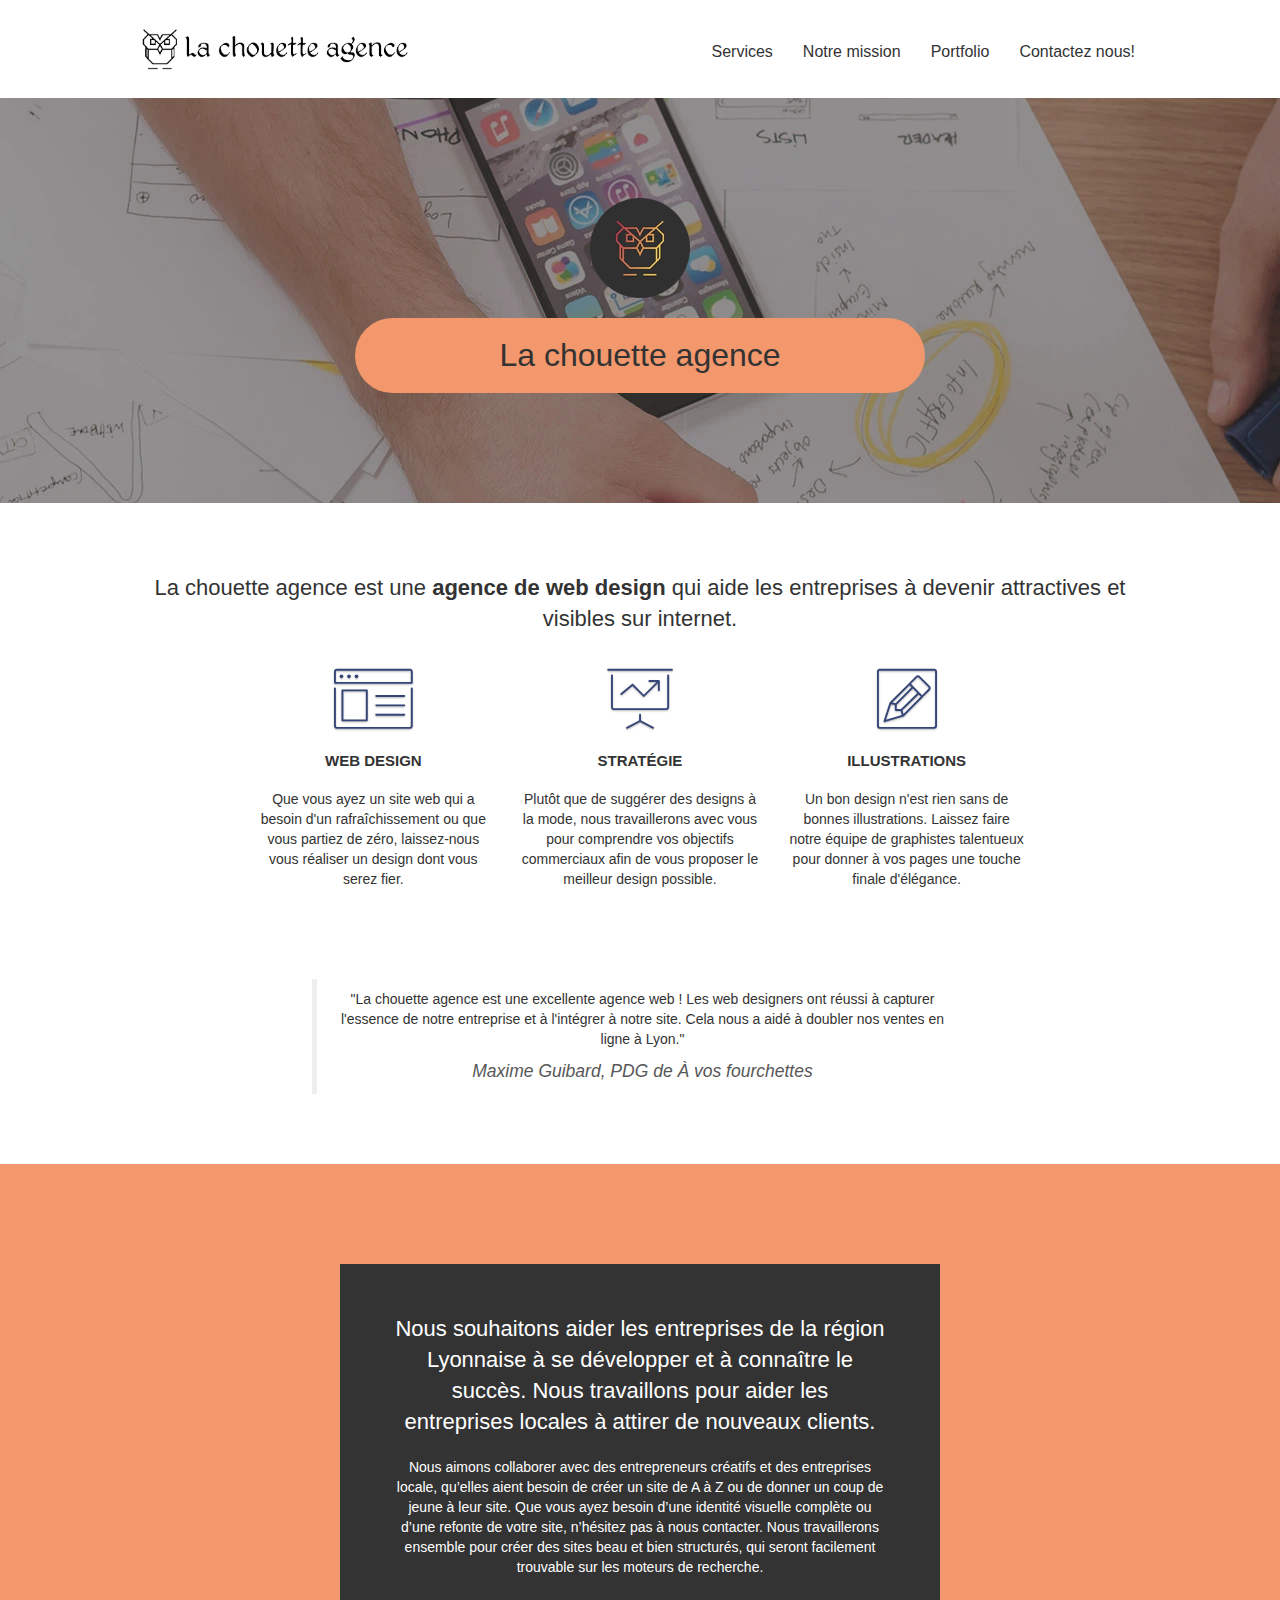
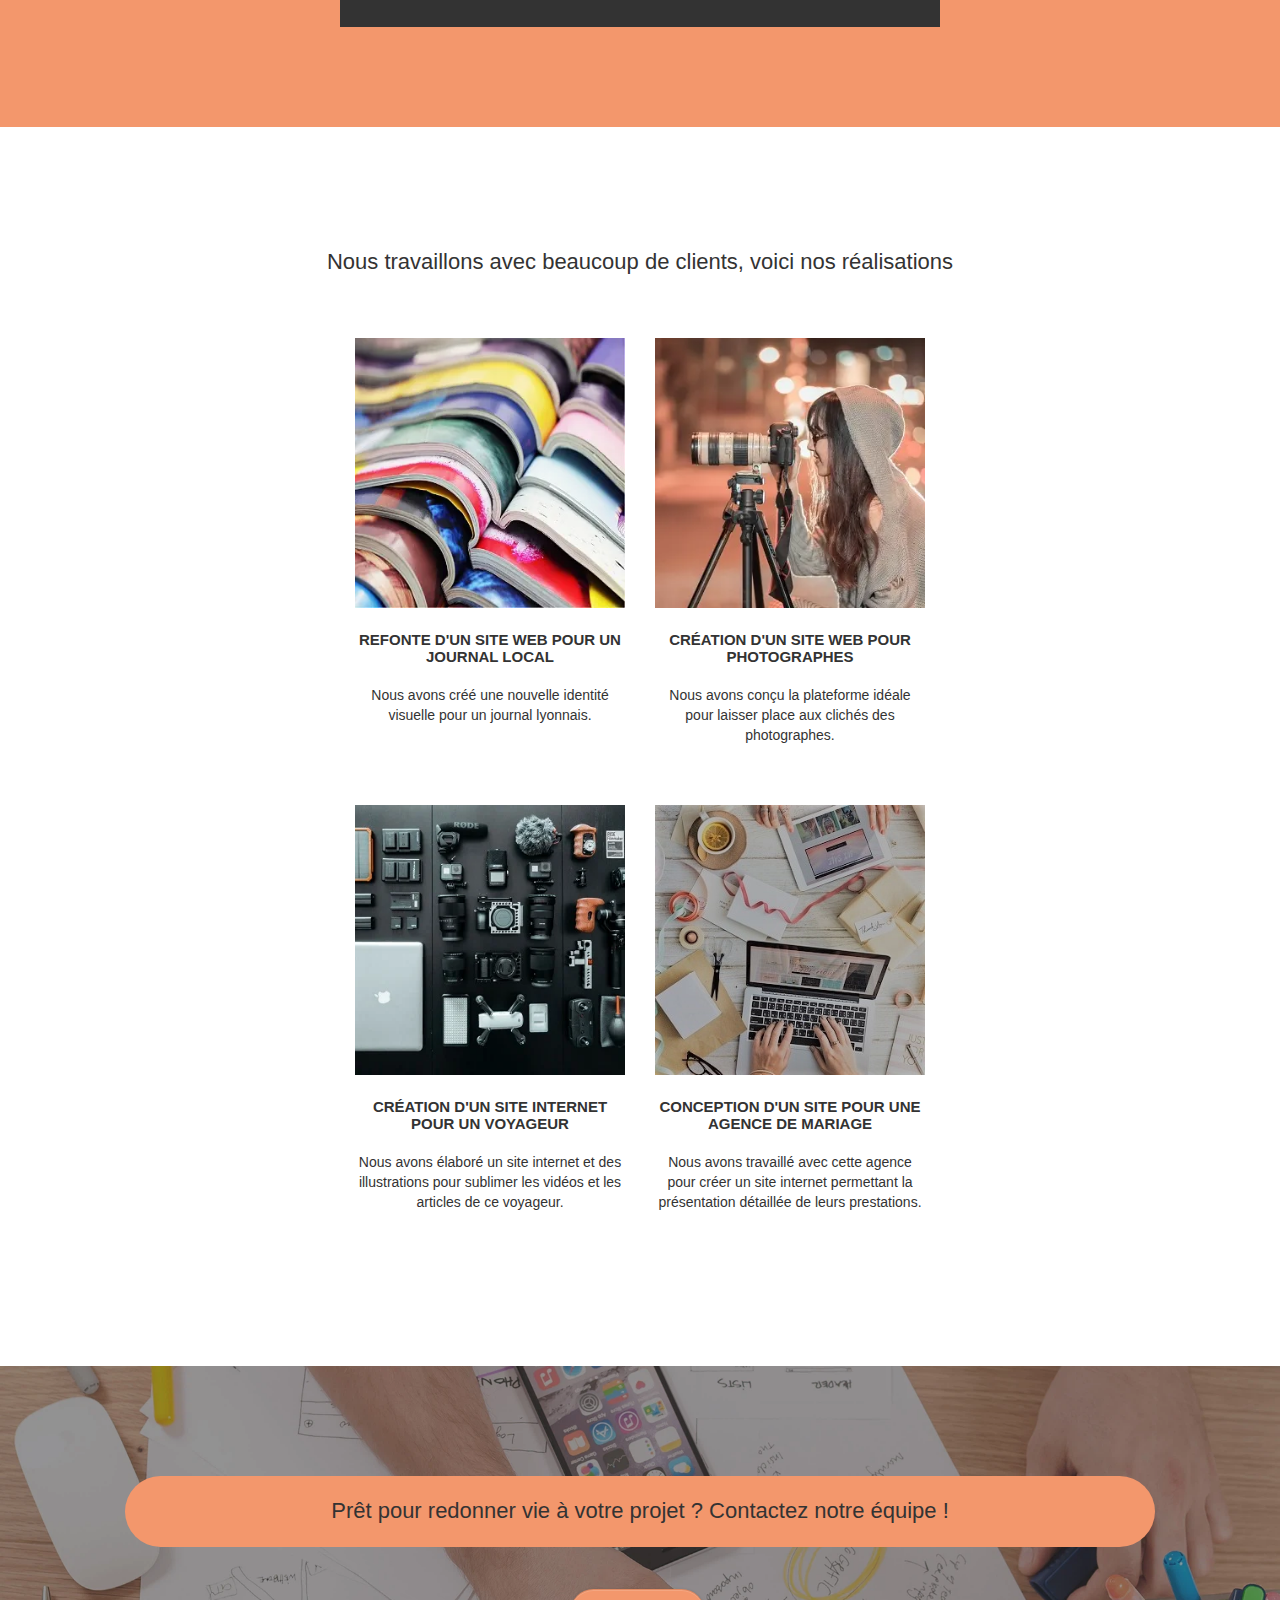
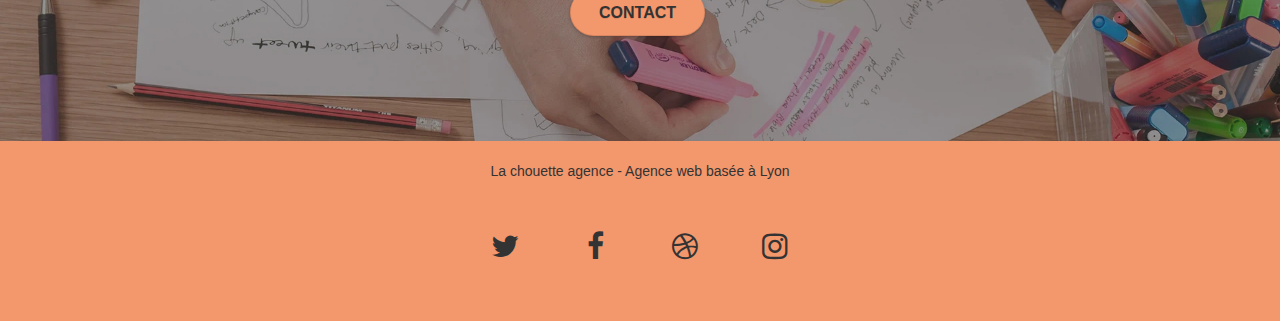
<file: index.html>
<!doctype html>
<html lang="fr">

<head>
	<meta charset="utf-8">
	<title>La Chouette Agence est une entreprise de webdesign basée à Lyon</title>
	<meta name="description" content="la Chouette Agence est une entreprise de webdesign située à Lyon qui vous apporte son expertise pour vous aider à la création ou la refonte de votre site web.">
	<meta name="viewport" content="width=device-width, initial-scale=1.0, viewport-fit=cover">
	<link rel="shortcut icon" type="image/png" href="favicon.jpg">
	<link rel="stylesheet" type="text/css" href="./css/bootstrap.css">
	<link rel="stylesheet" type="text/css" href="style.css">
	<link rel="stylesheet" type="text/css" href="./css/font-awesome.css">
	<link rel="stylesheet" type="text/css" href="./css/et-line.css">
	<script src="./js/jquery-2.1.0.js" defer></script>
	<script src="./js/bootstrap.js" defer></script>
	<script src="./js/blocs.js" defer></script>
	<script src="./js/jquery.touchSwipe.js" defer></script>
</head>

<body>
	<!-- Principal conteneur -->
	<div class="page-container">

		<!-- bloc-0 -->
		<!-- Header -->
		<header class="bloc bgc-white l-bloc " id="bloc-0">
			<div class="container bloc-sm">
				<nav class="navbar row">
					<div class="navbar-header">
						<a class="navbar-brand" href="index.html"><img src="img/la-chouette-agence.webp"
								alt="logo de la chouette agence basée à Lyon spécialisée dans le web design"
								height="50" /></a>
						<button id="nav-toggle" type="button" class="ui-navbar-toggle navbar-toggle"
							data-toggle="collapse" data-target=".navbar-1">
							<span class="sr-only">Toggle navigation</span>
							<span class="icon-bar"></span>
							<span class="icon-bar"></span>
							<span class="icon-bar"></span>
						</button>
					</div>
					<div class="collapse navbar-collapse navbar-1 special-dropdown-nav">
						<ul class="site-navigation nav navbar-nav">
							<li>
								<a href="#bloc-2-services">Services</a>
							</li>
							<li>
								<a href="#bloc-3-what-i-do">Notre mission</a>
							</li>
							<li>
								<a href="#bloc-4-portfolio">Portfolio</a>
							</li>
							<li>
								<a href="#bloc-5-cta">Contactez nous!</a>
							</li>
						</ul>
					</div>
				</nav>
			</div>
		</header>
		<!-- bloc-0 END -->
		<main>
			<!-- bloc-1-presentation -->
			<section
				class="bloc bgc-dark-slate-blue bg-banniere d-bloc bg-t-edge bloc-bg-texture texture-paper b-parallax"
				id="bloc-1-hero">
				<div class="container bloc-lg">
					<div class="row tight-width-whitespace">
						<div class="col-sm-12">
							<img src="img/logo-la-chouette-agence.webp" class="center-block image-resize-mode"
								width="100" alt="Le logo de la chouette agence" />
							<h1 class="text-center hero-bloc-text">
								La chouette agence
							</h1>
						</div>
					</div>
				</div>
			</section>
			<!-- bloc-1-presentation END -->

			<!-- bloc-2-services -->
			<section class="bloc bgc-white l-bloc" id="bloc-2-services">
				<div class="container bloc-md">
					<div class="row">
						<h2 class="col-sm-12 text-center">
							La chouette agence est une <strong>agence de web design</strong> qui aide les entreprises à
							devenir
							attractives et visibles sur internet.
						</h2>
					</div>
					<div class="row voffset-lg med-width-whitespace">
						<div class="col-sm-4">
							<div class="text-center">
								<span class="et-icon-browser sm-shadow icon-dark-slate-blue icons icon-lg"></span>
							</div>
							<h3 class="mg-md text-center">
								Web design
							</h3>
							<p class="text-center ">
								Que vous ayez un site web qui a besoin d'un rafraîchissement ou que vous partiez de
								zéro, laissez-nous vous réaliser un design dont vous serez fier.
							</p>
						</div>
						<div class="col-sm-4">
							<div class="text-center">
								<span class="et-icon-presentation sm-shadow icon-dark-slate-blue icons icon-lg"></span>
							</div>
							<h3 class="mg-md text-center">
								Stratégie
							</h3>
							<p class="text-center ">
								Plutôt que de suggérer des designs à la mode, nous travaillerons avec vous pour
								comprendre
								vos objectifs commerciaux afin de vous proposer le meilleur design possible.
							</p>
						</div>
						<div class="col-sm-4">
							<div class="text-center">
								<span class="et-icon-edit sm-shadow icon-dark-slate-blue icons icon-lg"></span>
							</div>
							<h3 class="mg-md text-center">
								Illustrations
							</h3>
							<p class="text-center ">
								Un bon design n'est rien sans de bonnes illustrations. Laissez faire notre équipe de
								graphistes talentueux pour donner à vos pages une touche finale d'élégance.
							</p>
						</div>
					</div>
					<div class="row voffset-lg voffset">
						<div class="col-xs-12 col-md-8 col-md-offset-2 text-center">
							<blockquote class="citation">
								<p class="citation__text">"La chouette agence est une excellente agence web !
									Les web designers ont réussi à capturer l'essence de notre
									entreprise et à l'intégrer à notre site. Cela nous a aidé à
									doubler nos ventes en ligne à Lyon."</p>
								<cite class="citation__auteur">
									Maxime Guibard, PDG de À vos fourchettes
								</cite>
							</blockquote>
						</div>
					</div>
				</div>
			</section>
			<!-- bloc-2-services END -->

			<!-- bloc-3-what-i-do -->
			<section
				class="bloc tc-white bgc-atomic-tangerine bg-presentation d-bloc bloc-bg-texture texture-paper b-parallax"
				id="bloc-3-what-i-do">
				<div class="container bloc-lg">
					<div class="row tight-width-whitespace black-background">
						<div class="col-sm-12">
							<h2 class="mg-md text-center tc-white">
								Nous souhaitons aider les entreprises de la région Lyonnaise à se développer et à
								connaître
								le succès. Nous travaillons pour aider les entreprises locales à attirer de nouveaux
								clients.
							</h2>
							<p class="text-center white">
								Nous aimons collaborer avec des entrepreneurs créatifs et des entreprises locale,
								qu’elles
								aient besoin de créer un site de A à Z ou de donner un coup de jeune à leur site. Que
								vous
								ayez besoin d’une identité visuelle complète ou d’une refonte de votre site, n’hésitez
								pas à
								nous contacter. Nous travaillerons ensemble pour créer des sites beau et bien
								structurés,
								qui seront facilement trouvable sur les moteurs de recherche.
							</p>
						</div>
					</div>
				</div>
			</section>
			<!-- bloc-3-what-i-do END -->

			<!-- bloc-4-portfolio -->
			<section class="bloc bgc-white bg-lines-h2-bg bg-repeat l-bloc" id="bloc-4-portfolio">
				<div class="container bloc-lg">
					<div class="row">
						<h2 class="col-sm-12 text-center">
							Nous travaillons avec beaucoup de clients, voici nos réalisations
						</h2>
					</div>
					<div class="row tight-width-whitespace portfolio-row">
						<div class="col-sm-6">
							<a href="#" data-lightbox="img/Couverture-de-magazine.webp" data-gallery-id="gallery-1"
								data-caption="Refonte d'un site web pour un journal local" data-frame="snapshot-lb"><img
									src="img/Couverture-de-magazine.webp" alt="Des couvertures de magazines empillées"
									class="img-responsive portfolio-thumb" /></a>
							<h3 class="mg-md text-center">
								Refonte d'un site web pour un journal local
							</h3>
							<p class="text-center">
								Nous avons créé une nouvelle identité visuelle pour un journal lyonnais.
							</p>
						</div>
						<div class="col-sm-6">
							<a href="#" data-lightbox="img/Photographe.webp" data-gallery-id="gallery-1"
								data-caption="Création d'un site web pour photographes" data-frame="snapshot-lb"><img
									src="img/Photographe.webp"
									alt="Une photographe regardant le viseur de son appareil photo"
									class="img-responsive portfolio-thumb" /></a>
							<h3 class="mg-md text-center">
								Création d'un site web pour photographes
							</h3>
							<p class="text-center">
								Nous avons conçu la plateforme idéale pour laisser place aux clichés des photographes.
							</p>
						</div>
					</div>
					<div class="row tight-width-whitespace portfolio-row">
						<div class="col-sm-6">
							<a href="#" data-lightbox="img/materiel-photo.webp" data-gallery-id="gallery-1"
								data-caption="Création d'un site internet pour un voyageur"
								data-frame="snapshot-lb"><img src="img/materiel-photo.webp"
									class="img-responsive portfolio-thumb"
									alt="Matèriel photo et vidéo étalé sur une table" /></a>
							<h3 class="mg-md text-center">
								Création d'un site internet pour un voyageur
							</h3>
							<p class="text-center">
								Nous avons élaboré un site internet et des illustrations pour sublimer les vidéos et les
								articles de ce voyageur.
							</p>
						</div>
						<div class="col-sm-6">
							<a href="#" data-lightbox="img/Agence-de-mariage.webp" data-gallery-id="gallery-1"
								data-caption="Conception d'un site pour une agence de mariage"
								data-frame="snapshot-lb"><img src="img/Agence-de-mariage.webp"
									class="img-responsive portfolio-thumb"
									alt="personne d'une agence de mariage tapant sur son clavier d'ordinateur portable" /></a>
							<h3 class="mg-md text-center">
								Conception d'un site pour une agence de mariage
							</h3>
							<p class="text-center">
								Nous avons travaillé avec cette agence pour créer un site internet permettant la
								présentation détaillée de leurs prestations.
							</p>
						</div>
					</div>
				</div>
			</section>
			<!-- bloc-4-portfolio END -->

			<!-- bloc-5-cta -->
			<section class="bloc bgc-dark-slate-blue bg-banniere d-bloc bloc-bg-texture texture-paper" id="bloc-5-cta">
				<div class="container bloc-lg">
					<div class="row">
						<h2 id="cta__title" class="mg-md text-center">Prêt pour redonner vie à votre projet ? Contactez
							notre équipe !</h2>
						<div class="col-sm-12 text-center">
							<a href="contact.html"
								class="btn btn-atomic-tangerine btn-clean btn-rd btn-lg cta-hero">Contact</a>
						</div>
					</div>
				</div>
			</section>
			<!-- bloc-5-cta END -->
		</main>
		<!-- Footer - bloc-8 -->
		<footer class="bloc bgc-atomic-tangerine d-bloc" id="bloc-8">
			<div class="container bloc-sm">
				<div class="row">
					<div class="col-sm-12">
						<p class="text-center">
							La chouette agence - Agence web basée à Lyon
						</p>
						<div class="row row-no-gutters social">
							<div class="col-sm-3">
								<div class="text-center">
									<a class="social" href="https://twitter.com/"
										aria-label="visitez notre page twitter">
										<span class="fa fa-twitter icon-md"></span>
									</a>
								</div>
							</div>
							<div class="col-sm-3">
								<div class="text-center">
									<a class="social" href="https://www.facebook.com/"
										aria-label="visitez notre page facebook">
										<span class="fa fa-facebook icon-md"></span>
									</a>
								</div>
							</div>
							<div class="col-sm-3">
								<div class="text-center">
									<a class="social" href="https://dribbble.com/"
										aria-label="visitez notre page dribbble">
										<span class="fa fa-dribbble icon-md"></span>
									</a>
								</div>
							</div>
							<div class="col-sm-3">
								<div class="text-center">
									<a class="social" href="https://www.instagram.com/"
										aria-label="visitez notre page instagram">
										<span class="fa fa-instagram icon-md"></span>
									</a>
								</div>
							</div>
						</div>
					</div>
				</div>
			</div>
		</footer>
		<!-- Footer - bloc-8 END -->

	</div>
	<!-- Principal conteneur END -->


</body>

</html>
</file>
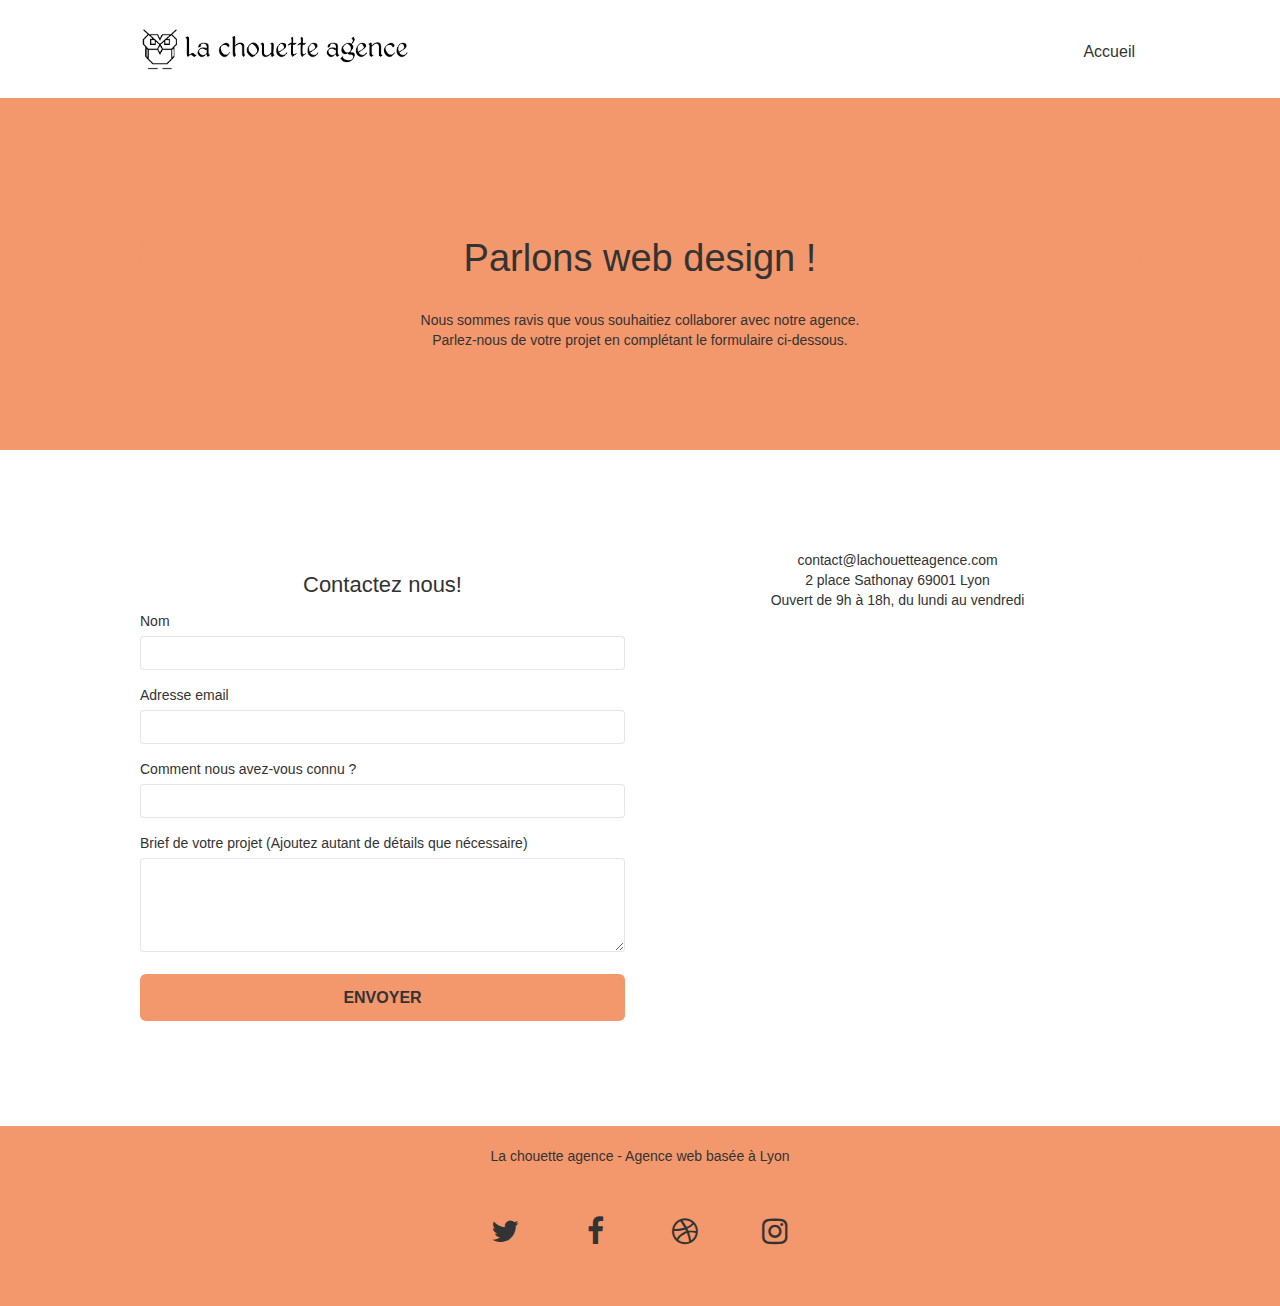
<file: contact.html>
<!doctype html>
<html lang="fr">

<head>
	<meta charset="utf-8">
	<title>Contactez notre équipe de la chouette agence via notre formulaire</title>
	<meta name="description" content="Pour contacter notre équipe de web designers basés à Lyon et vous aider à créer ou optimiser le site web de votre entreprise, remplissez ce formulaire !">
	<meta name="viewport" content="width=device-width, initial-scale=1.0, viewport-fit=cover">
	<link rel="shortcut icon" type="image/png" href="favicon.jpg">
	<link rel="stylesheet" type="text/css" href="./css/bootstrap.css">
	<link rel="stylesheet" type="text/css" href="style.css">
	<link rel="stylesheet" type="text/css" href="./css/font-awesome.css">
	<link rel="stylesheet" type="text/css" href="./css/et-line.css">
	<script src="./js/jquery-2.1.0.js" defer></script>
	<script src="./js/bootstrap.js" defer></script>
	<script src="./js/blocs.js" defer></script>
	<script src="./js/jqBootstrapValidation.js" defer></script>
	<script src="./js/formHandler.js" defer></script>
</head>

<body>
	<!-- Principal conteneur -->
	<div class="page-container">

		<!-- bloc-0 -->
		<header class="bloc bgc-white l-bloc " id="bloc-0">
			<div class="container bloc-sm">
				<nav class="navbar row">
					<div class="navbar-header">
						<a class="navbar-brand" href="index.html"><img src="img/la-chouette-agence.webp"
								alt="logo de la chouette agence basée à Lyon spécialisée dans le web design" height="50" /></a>
						<button id="nav-toggle" type="button" class="ui-navbar-toggle navbar-toggle"
							data-toggle="collapse" data-target=".navbar-1">
							<span class="sr-only">Toggle navigation</span><span class="icon-bar"></span><span
								class="icon-bar"></span><span class="icon-bar"></span>
						</button>
					</div>
					<div class="collapse navbar-collapse navbar-1 special-dropdown-nav">
						<ul class="site-navigation nav navbar-nav">
							<li>
								<a href="index.html">Accueil</a>
							</li>
						</ul>
					</div>
				</nav>
			</div>
		</header>
		<!-- bloc-0 END -->
		<main>
			<!-- bloc-6 -->
			<section class="bloc bg-dots-bg bg-repeat bgc-atomic-tangerine d-bloc bloc-bg-texture texture-paper" id="bloc-6">
				<div class="container bloc-lg">
					<div class="row">
						<div class="col-sm-12">
							<h1 class="text-center hero-bloc-text">
								Parlons web design !
							</h1>
							<p class="text-center mg-lg tight-width-whitespace">
								Nous sommes ravis que vous souhaitiez collaborer avec notre agence.<br>
								Parlez-nous de votre projet en complétant le formulaire ci-dessous.
							</p>
						</div>
					</div>
				</div>
			</section>
			<!-- bloc-6 END -->

			<!-- bloc-7 -->
			<section class="bloc bgc-white l-bloc" id="bloc-7">
				<div class="container bloc-lg">
					<div class="row">
						<div class="col-sm-6">
							<h2 class="text-center">Contactez nous!</h2>
							<form id="form_1">
								<div class="form-group">
									<label for="name">
										Nom
									</label>
									<input id="name" class="form-control" required />
								</div>
								<div class="form-group">
									<label for="email">
										Adresse email
									</label>
									<input id="email" class="form-control" type="email" required />
								</div>
								<div class="form-group">
									<label for="text">
										Comment nous avez-vous connu ?
									</label>
									<input class="form-control" type="text" required id="text" />
								</div>
								<div class="form-group">
									<label for="message">
										Brief de votre projet (Ajoutez autant de détails que nécessaire)<br>
									</label><textarea id="message" class="form-control" rows="4" cols="50"
										required></textarea>
								</div>
								<button class="bloc-button btn btn-lg btn-block cta-hero btn-atomic-tangerine"
									type="submit">
									Envoyer
								</button>
							</form>
						</div>
						<div class="col-sm-6 text-center">
							<p>
								contact@lachouetteagence.com<br>2 place Sathonay 69001 Lyon<br>Ouvert de 9h à 18h, du lundi
								au vendredi<br>
							</p>
						</div>
					</div>
				</div>
			</section>
			<!-- bloc-7 END -->

			<!-- ScrollToTop Button -->
			<a class="bloc-button btn btn-d scrollToTop" onclick="scrollToTarget('1')"><span
					class="fa fa-chevron-up"></span></a>
			<!-- ScrollToTop Button END-->

		</main>
		<!-- Footer - bloc-8 -->
		<footer class="bloc bgc-atomic-tangerine d-bloc" id="bloc-8">
			<div class="container bloc-sm">
				<div class="row">
					<div class="col-sm-12">
						<p class="text-center">
							La chouette agence - Agence web basée à Lyon
						</p>
						<div class="row row-no-gutters social">
							<div class="col-sm-3">
								<div class="text-center">
									<a class="social" href="https://twitter.com/" aria-label="visitez notre page twitter">
										<span class="fa fa-twitter icon-md"></span>
									</a>
								</div>
							</div>
							<div class="col-sm-3">
								<div class="text-center">
									<a class="social" href="https://www.facebook.com/" aria-label="visitez notre page facebook">
										<span class="fa fa-facebook icon-md"></span>
									</a>
								</div>
							</div>
							<div class="col-sm-3">
								<div class="text-center">
									<a class="social" href="https://dribbble.com/" aria-label="visitez notre page dribbble">
										<span class="fa fa-dribbble icon-md"></span>
									</a>
								</div>
							</div>
							<div class="col-sm-3">
								<div class="text-center">
									<a class="social" href="https://www.instagram.com/" aria-label="visitez notre page instagram">
										<span class="fa fa-instagram icon-md"></span>
									</a>
								</div>
							</div>
						</div>
					</div>
				</div>
			</div>
		</footer>
		<!-- Footer - bloc-8 END -->

	</div>
	<!-- Principal conteneur END -->


</body>

</html>
</file>
<file: style.css>
body {
    margin: 0;
    padding: 0;
    background: #FFF;
    overflow-x: hidden;
    -webkit-font-smoothing: antialiased;
    -moz-osx-font-smoothing: grayscale;
}

a,
button {
    transition: all .3s ease-in-out;
    outline: none!important;
}

a:hover {
    text-decoration: none;
    cursor: pointer;
}

#page-loading-blocs-notifaction {
    position: fixed;
    top: 0;
    bottom: 0;
    width: 100%;
    z-index: 100000;
    /* background: #FFFFFF url("img/pageload-spinner.gif") no-repeat center center; */
}

.bloc {
    width: 100%;
    clear: both;
    background: 50% 50% no-repeat;
    padding: 0 50px;
    -webkit-background-size: cover;
    -moz-background-size: cover;
    -o-background-size: cover;
    background-size: cover;
    position: relative;
}

.bloc .container {
    padding-left: 0;
    padding-right: 0;
}

.bloc-lg {
    padding: 100px 50px;
}

.bloc-md {
    padding: 50px;
}

.bloc-sm {
    padding: 20px 50px;
}

.bg-center,
.bg-l-edge,
.bg-r-edge,
.bg-t-edge,
.bg-b-edge,
.bg-tl-edge,
.bg-bl-edge,
.bg-tr-edge,
.bg-br-edge,
.bg-repeat {
    -webkit-background-size: auto!important;
    -moz-background-size: auto!important;
    -o-background-size: auto!important;
    background-size: auto!important;
}

.bg-repeat {
    background: repeat;
}

.bg-t-edge {
    background: top no-repeat;
}

.bloc-bg-texture::before {
    z-index: -1000;
    content: "";
    background-size: 2px 2px;
    position: absolute;
    top: 0;
    bottom: 0;
    left: 0;
    right: 0;
}

/* .texture-paper::before {
    background: url("img/texture-paper.png");
    background-size: 280px 280px;
} */

.b-parallax {
    background-attachment: fixed;
}

.d-bloc {
    color: rgba(255, 255, 255, .7);
}

.d-bloc button:hover {
    color: rgba(255, 255, 255, .9);
}

.d-bloc .icon-round,
.d-bloc .icon-square,
.d-bloc .icon-rounded,
.d-bloc .icon-semi-rounded-a,
.d-bloc .icon-semi-rounded-b {
    border-color: rgba(255, 255, 255, .9);
}

.d-bloc .divider-h span {
    border-color: rgba(255, 255, 255, .2);
}

.d-bloc .a-btn,
.d-bloc .navbar a,
.d-bloc .navbar-brand,
.d-bloc a .icon-sm,
.d-bloc a .icon-md,
.d-bloc a .icon-lg,
.d-bloc a .icon-xl,
.d-bloc h1 a,
.d-bloc h2 a,
.d-bloc h3 a,
.d-bloc h4 a,
.d-bloc h5 a,
.d-bloc h6 a,
.d-bloc p a {
    color: #333333;
}

.d-bloc .a-btn:hover,
.d-bloc .navbar a:hover,
.d-bloc .navbar-brand:hover,
.d-bloc a:hover .icon-sm,
.d-bloc a:hover .icon-md,
.d-bloc a:hover .icon-lg,
.d-bloc a:hover .icon-xl,
.d-bloc h1 a:hover,
.d-bloc h2 a:hover,
.d-bloc h3 a:hover,
.d-bloc h4 a:hover,
.d-bloc h5 a:hover,
.d-bloc h6 a:hover,
.d-bloc p a:hover {
    color: rgba(255, 255, 255, 1);
}

.d-bloc .navbar-toggle .icon-bar {
    background: rgba(255, 255, 255, 1);
}

.d-bloc .btn-wire,
.d-bloc .btn-wire:hover {
    color: rgba(255, 255, 255, 1);
    border-color: rgba(255, 255, 255, 1);
}

.d-bloc .panel {
    color: rgba(0, 0, 0, .5);
}

.d-bloc .panel button:hover {
    color: rgba(0, 0, 0, .7);
}

.d-bloc .panel icon {
    border-color: rgba(0, 0, 0, .7);
}

.d-bloc .panel .divider-h span {
    border-color: rgba(0, 0, 0, .1);
}

.d-bloc .panel .a-btn {
    color: rgba(0, 0, 0, .6);
}

.d-bloc .panel .a-btn:hover {
    color: rgba(0, 0, 0, 1);
}

.d-bloc .panel .btn-wire,
.d-bloc .panel .btn-wire:hover {
    color: rgba(0, 0, 0, .7);
    border-color: rgba(0, 0, 0, .3);
}

.d-bloc .panel,
.l-bloc {
    color: rgba(0, 0, 0, .5);
}

.d-bloc .panel button:hover,
.l-bloc button:hover {
    color: rgba(0, 0, 0, .7);
}

.l-bloc .icon-round,
.l-bloc .icon-square,
.l-bloc .icon-rounded,
.l-bloc .icon-semi-rounded-a,
.l-bloc .icon-semi-rounded-b {
    border-color: rgba(0, 0, 0, .7);
}

.d-bloc .panel .divider-h span,
.l-bloc .divider-h span {
    border-color: rgba(0, 0, 0, .1);
}

.d-bloc .panel .a-btn,
.l-bloc .a-btn,
.l-bloc .navbar a,
.l-bloc .navbar-brand,
.l-bloc a .icon-sm,
.l-bloc a .icon-md,
.l-bloc a .icon-lg,
.l-bloc a .icon-xl,
.l-bloc h1 a,
.l-bloc h2 a,
.l-bloc h3 a,
.l-bloc h4 a,
.l-bloc h5 a,
.l-bloc h6 a,
.l-bloc p a {
    color: rgba(0, 0, 0, .6);
}

.d-bloc .panel .a-btn:hover,
.l-bloc .a-btn:hover,
.l-bloc .navbar a:hover,
.l-bloc .navbar-brand:hover,
.l-bloc a:hover .icon-sm,
.l-bloc a:hover .icon-md,
.l-bloc a:hover .icon-lg,
.l-bloc a:hover .icon-xl,
.l-bloc h1 a:hover,
.l-bloc h2 a:hover,
.l-bloc h3 a:hover,
.l-bloc h4 a:hover,
.l-bloc h5 a:hover,
.l-bloc h6 a:hover,
.l-bloc p a:hover {
    color: rgba(0, 0, 0, 1);
}

.l-bloc .navbar-toggle .icon-bar {
    color: rgba(0, 0, 0, .6);
}

.d-bloc .panel .btn-wire,
.d-bloc .panel .btn-wire:hover,
.l-bloc .btn-wire,
.l-bloc .btn-wire:hover {
    color: rgba(0, 0, 0, .7);
    border-color: rgba(0, 0, 0, .3);
}

.voffset {
    margin-top: 30px;
}

.voffset-lg {
    margin-top: 80px;
}

.row-no-gutters {
    margin-right: 0;
    margin-left: 0;
}

.row.row-no-gutters > [class^="col-"],
.row.row-no-gutters > [class*=" col-"] {
    padding-right: 0;
    padding-left: 0;
}

#bloc-1-hero h1 {
    font-size: 32px;
}

.navbar {
    margin-bottom: 0;
    z-index: 1;
}

.navbar-brand {
    height: auto;
    padding: 3px 15px;
    font-size: 25px;
    font-weight: normal;
    font-weight: 600;
    line-height: 44px;
}

.navbar-brand img {
    max-height: 200px;
    margin: 0 5px 0 0;
    display: inline;
}

.navbar-brand img[src$=svg] {
    min-width: 100px;
}

.nav-center .navbar-brand img {
    margin: 0;
}

.navbar .nav {
    padding-top: 2px;
    margin-right: -16px;
    float: right;
    z-index: 1;
}

.nav > li {
    float: left;
    margin-top: 4px;
    font-size: 16px;
}

.navbar-nav .open .dropdown-menu > li > a {
    text-align: inherit;
}

.nav > li a:hover,
.nav > li a:focus {
    background: transparent;
}

.navbar-toggle {
    margin: 10px 10px 0 0;
    border: 0px;
}

.navbar-toggle:hover {
    background: transparent!important;
}

.navbar-toggle .icon-bar {
    background-color: rgba(0, 0, 0, .5);
    width: 26px;
}

.nav-invert .navbar .nav {
    float: left;
}

.nav-invert .navbar-header,
.nav-invert .navbar-brand {
    float: right;
    position: relative;
    z-index: 2;
}

@media (min-width: 768px) {
    .site-navigation {
        position: absolute;
        top: 50%;
        right: 20px;
        transform: translate(0, -50%);
        -webkit-transform: translateY(-50%);
    }
    .nav > li .dropdown-menu a,
    .nav > li .dropdown-menu a:hover {
        color: #484848;
    }
    .nav-invert .site-navigation {
        left: 0;
        right: 0;
    }
    .nav-center {
        text-align: center;
    }
    .nav-center .navbar-header {
        width: 100%;
    }
    .nav-center .navbar-header,
    .nav-center .navbar-brand,
    .nav-center .nav > li {
        float: none;
        display: inline-block;
    }
    .nav-center .site-navigation {
        position: relative;
        width: 100%;
        right: 0;
        margin-right: 0px;
        margin-top: 20px;
    }
    .nav-center.mini-nav .navbar-toggle {
        float: none;
        margin: 10px auto 0;
    }
}

.nav > li > .dropdown a {
    background: none!important;
    display: block;
    padding: 14px 15px;
}

nav .caret {
    margin: 0 5px;
}

.dropdown-menu .dropdown-menu {
    top: -8px;
    left: 100%;
}

.dropdown-menu .dropmenu-flow-right {
    top: 100%;
    left: 0;
    margin-left: -1px;
    border-top-left-radius: 0;
    border-top-right-radius: 0;
}

.dropdown-menu .dropdown span {
    border: 4px solid black;
    border-top-color: transparent;
    border-right-color: transparent;
    border-bottom-color: transparent;
    margin: 6px -5px 0 0!important;
    float: right;
}

.mg-md {
    margin-top: 10px;
    margin-bottom: 20px;
}

.mg-lg {
    margin-top: 10px;
    margin-bottom: 40px;
}

.btn {
    margin: 0 5px 5px 0;
}

.btn.pull-right {
    margin: 0 0 5px 5px;
}

.btn-d,
.btn-d:hover,
.btn-d:focus {
    color: #FFF;
    background: rgba(0, 0, 0, .3);
}

button {
    outline: none!important;
}

.btn-rd {
    border-radius: 40px;
}

.btn-clean {
    border: 1px solid rgba(0, 0, 0, .08);
    border-bottom-color: rgba(0, 0, 0, .1);
    text-shadow: 0 1px 0 rgba(0, 0, 1, .1);
    box-shadow: 0 1px 3px rgba(0, 0, 1, .25), inset 0 1px 0 0 rgba(255, 255, 255, .15);
}

.icon-md {
    font-size: 30px!important;
}

.icon-lg {
    font-size: 60px!important;
}

.sm-shadow {
    text-shadow: 0 1px 2px rgba(0, 0, 0, .3);
}

.panel-sq,
.panel-sq .panel-heading,
.panel-sq .panel-footer {
    border-radius: 0;
}

.panel-rd {
    border-radius: 30px;
}

.panel-rd .panel-heading {
    border-radius: 29px 29px 0 0;
}

.panel-rd .panel-footer {
    border-radius: 0 0 29px 29px;
}

.form-control {
    border-color: rgba(0, 0, 0, .1);
    box-shadow: none;
}

.scrollToTop {
    width: 40px;
    height: 40px;
    position: fixed;
    bottom: 20px;
    right: 20px;
    opacity: 0;
    z-index: 500;
    transition: all .3s ease-in-out;
}

.scrollToTop span {
    margin-top: 6px;
}

.showScrollTop {
    font-size: 14px;
    opacity: 1;
}

a[data-lightbox] {
    position: relative;
    display: block;
    text-align: center;
}

a[data-lightbox]:hover::before {
    content: "+";
    font-family: "HelveticaNeue-Light", "Helvetica Neue Light", "Helvetica Neue", Helvetica, Arial;
    font-size: 32px;
    width: 50px;
    height: 50px;
    margin-left: -25px;
    border-radius: 50%;
    background: rgba(0, 0, 0, .6);
    color: #FFF;
    font-weight: 100;
    z-index: 1;
    position: absolute;
    top: 50%;
    transform: translateY(-50%);
    -webkit-transform: translateY(-50%);
}

a[data-lightbox]:hover img {
    opacity: 0.6;
    -webkit-animation-fill-mode: none;
    animation-fill-mode: none;
}

#lightbox-modal {
    display: flex;
    align-items: center;
}

#lightbox-modal .modal-dialog {
    width: 90%;
    max-width: 900px;
    margin: 0 auto 0;
}

#lightbox-modal .modal-dialog img {
    max-height: 90vh;
    margin: 0 auto;
}

.lightbox-caption {
    text-align: center;
    padding: 20px;
    color: #FFF;
    background: rgba(0, 0, 0, .5);
    position: absolute;
    left: 15px;
    right: 15px;
    bottom: 5px;
}

.close-lightbox {
    color: #FFF;
    font-size: 30px;
    position: absolute;
    top: 20px;
    right: 20px;
    z-index: 20;
    background: rgba(0, 0, 0, .5);
    border: none;
    line-height: 30px;
    padding: 0 9px 5px;
    opacity: 0.3;
}

.close-lightbox:hover,
.next-lightbox:hover,
.prev-lightbox:hover {
    opacity: 1.0;
    color: #FFF;
}

.next-lightbox,
.prev-lightbox {
    font-size: 20px;
    color: rgba(255, 255, 255, .9);
    background: rgba(0, 0, 0, .5);
    transition: all .2s ease-in-out;
    position: absolute;
    top: 45%;
    z-index: 1;
    opacity: 0.4;
}

.next-lightbox {
    padding: 6px 8px 1px 13px;
    right: 25px;
}

.prev-lightbox {
    padding: 6px 13px 1px 10px;
    left: 25px;
}

.snapshot-lb .modal-body {
    padding-bottom: 45px;
}

.snapshot-lb .lightbox-caption {
    padding: 0;
    color: rgba(0, 0, 0, .5);
    background: none;
}

h1,
h2,
h3,
h4,
h5,
h6,
p,
label,
.btn,
a {
    font-family: "helvetica";
    font-weight: 400;
    color: #333333!important;
}

.container {
    max-width: 1000px;
}

.hero-bloc-text {
    font-size: 38px;
    background-color: #F3976C;
    padding: 20px;
    border-radius: 50px;
}

.hero-bloc-text-sub {
    font-size: 36px;
}

.statement-bloc-text {
    line-height: 26px;
    font-style: italic;
    font-size: 20px;
    text-align: center;
    font-weight: lighter;
    max-width: 520px;
    margin: auto auto auto auto;
}

p {
    font-size: 14px;
}

.tight-width-whitespace {
    max-width: 600px;
    margin: auto auto auto auto;
}

.h1 {
    font-size: 20px;
    font-family: "Open Sans";
}

.cta-hero {
    margin-top: 22px;
    color: #FFFFFF!important;
    text-transform: uppercase;
    padding: 12px 28px 12px 28px;
    font-size: 16px;
    font-weight: 700;
}

.social {
    display: flex;
    justify-content: space-around;
    padding: 20px;
    max-width: 400px;
    margin: auto auto auto auto;
}

h2 {
    font-size: 22px;
    line-height: 1.4em;
}

h3 {
    font-size: 15px;
    text-transform: uppercase;
    font-weight: 700;
    color: #333333!important;
}

.med-width-whitespace {
    max-width: 800px;
    margin: auto auto auto auto;
    box-shadow: 0px 0px 0px #000000;
}

h1 {
    color: #333333!important;
}

h4 {
    color: #333333!important;
}

.icons {
    margin-bottom: 14px;
    margin-top: 24px;
}

.white {
    color: white!important;
}

.portfolio-thumb {
    margin: auto;
    margin-bottom: 24px;
}

.portfolio-row {
    margin-bottom: 44px;
    margin-top: 50px;
}

.avatar {
    box-shadow: 0px 4px 9px rgba(0, 0, 0, 0.3);
}

.black-background {
    background-color: #333333;
    padding: 40px 40px 40px 40px;
}

.bold-link {
    font-weight: 900;
    text-decoration: underline!important;
}

.bgc-white {
    background-color: #FFFFFF;
}
.bgc-atomic-tangerine {
    background-color: #F3976C;
}

.tc-white {
    color: #FFFFFF!important;
}

.btn-atomic-tangerine {
    background: #F3976C;
    color: #333333!important;
}

.btn-atomic-tangerine:hover {
    background: #c27956!important;
    color: #FFFFFF!important;
}

.ltc-white {
    color: #FFFFFF!important;
}

.ltc-white:hover {
    color: #cccccc!important;
}

.ltc-atomic-tangerine {
    color: #F3976C!important;
}

.ltc-atomic-tangerine:hover {
    color: #c27956!important;
}

.icon-dark-slate-blue {
    color: #364577!important;
    border-color: #364577!important;
}


.bg-banniere {
    background-image: url("img/la-chouette-agence-banniere.webp");
}

.bg-presentation {
    background-image: url("img/image-de-presentation.webp");
}
#cta__title{
    background-color: #F3976C;
    padding: 20px 0px;
    border-radius: 50px;
}
@media (max-width: 1024px) {
    .bloc {
        padding-left: 20px;
        padding-right: 20px;
    }
    .bloc.full-width-bloc,
    .bloc-tile-2.full-width-bloc .container,
    .bloc-tile-3.full-width-bloc .container,
    .bloc-tile-4.full-width-bloc .container {
        padding-left: 0;
        padding-right: 0;
    }
}

@media (max-width: 992px) and (min-width: 768px) {
    .navbar .nav {
        max-width: 80%
    }
    .nav-center.navbar .nav {
        max-width: 100%
    }
}

@media only screen and (min-width: 768px) and (max-width: 1024px) and (orientation: landscape) {
    .b-parallax {
        background-attachment: scroll;
    }
}

@media only screen and (min-width: 1024px) and (max-width: 1366px) and (-webkit-min-device-pixel-ratio: 1.5) {
    .b-parallax {
        background-attachment: scroll;
    }
}

@media (max-width: 991px) {
    .container {
        width: 100%;
    }
    .b-parallax {
        background-attachment: scroll;
    }
    .page-container,
    #hero-bloc {
        overflow-x: hidden;
        position: relative;
    }
    .bloc-group,
    .bloc-group .bloc {
        display: block;
        width: 100%;
    }
    .bloc-fill-screen .fill-bloc-top-edge,
    .bloc-fill-screen .fill-bloc-bottom-edge {
        padding: 0 20px;
    }
}

@media (max-width: 767px) {
    .page-container {
        overflow-x: hidden;
        position: relative;
    }
    /* h1,
    h2,
    h3,
    h4,
    h5,
    h6,
    p,
    #disqus_thread {
        padding-left: 10px!important;
        padding-right: 10px!important;
    } */
    .b-parallax {
        background-attachment: scroll;
    }
    h2{
        font-size: 20px;
    }
    .navbar .nav {
        padding-top: 0;
        border-top: 1px solid rgba(0, 0, 0, .2);
        float: none!important;
    }
    .navbar.row {
        margin-left: 0;
        margin-right: 0;
    }
    .site-navigation {
        position: inherit;
        transform: none;
        -webkit-transform: none;
        -ms-transform: none;
    }
    .nav > li {
        margin-top: 0;
        border-bottom: 1px solid rgba(0, 0, 0, .1);
        background: rgba(0, 0, 0, .05);
        text-align: left;
        padding-left: 15px;
        width: 100%;
    }
    .nav > li:hover {
        background: rgba(0, 0, 0, .08);
    }
    .dropdown .dropdown a .caret {
        float: none;
        margin: 5px 0 0 10px!important;
        border: 4px solid black;
        border-bottom-color: transparent;
        border-right-color: transparent;
        border-left-color: transparent;
    }
    #hero-bloc .navbar .nav {
        background: rgba(0, 0, 0, .8);
    }
    #hero-bloc .navbar .nav a {
        color: rgba(255, 255, 255, .6);
    }
    #bloc-1-hero{
        background-image: unset;
        background-color: #F3976C;
    }
    .hero-bloc-text{
        color: #333333!important;
    }
    .hero {
        padding: 50px 0;
    }
    .hero-nav {
        left: -1px;
        right: -1px;
    }
    .navbar-collapse {
        padding: 0;
        overflow-x: hidden;
        -webkit-box-shadow: none;
        box-shadow: none;
    }
    .navbar-brand img {
        max-height: 40px;
        width: auto;
    }
    .nav-invert .navbar-header {
        float: none;
        width: 100%;
    }
    .nav-invert .navbar-toggle {
        float: left;
        margin-left: 10px;
    }
    .bloc-xxl,
    .bloc-xl,
    .bloc-lg {
        padding: 40px 0;
    }
    .bloc-sm,
    .bloc-md {
        padding-left: 0;
        padding-right: 0;
    }
    .bloc-tile-2 .container,
    .bloc-tile-3 .container,
    .bloc-tile-4 .container,
    .bloc-fill-screen .fill-bloc-top-edge,
    .bloc-fill-screen .fill-bloc-bottom-edge {
        padding-left: 0;
        padding-right: 0;
    }
    .a-block {
        padding: 0 10px;
    }
    .btn-dwn {
        display: none;
    }
    .voffset {
        margin-top: 5px;
    }
    .voffset-md {
        margin-top: 20px;
    }
    .voffset-lg {
        margin-top: 30px;
    }
    form {
        padding: 5px;
    }
    .close-lightbox {
        display: inline-block;
    }
    .blocsapp-device-iphone5 {
        background-size: 216px 425px;
        padding-top: 60px;
        width: 216px;
        height: 425px;
    }
    .blocsapp-device-iphone5 img {
        width: 180px;
        height: 320px;
    }
    .black-background{
        padding: 20px 0px 20px 0px;
    }
    .bg-presentation{
        background-image: unset;
        background-color: #333333;
    }
    #bloc-5-cta{
        background-image: unset;
        background-color: #333333;
    }
    #cta__title{
        background-color: unset;
        padding: unset;
        border-radius: unset;
        color: white!important;
    }
}

@media (max-width: 400px) {
    .bloc {
        padding-left: 0;
        padding-right: 0;
    }
}

@media (max-width: 767px) {
    .bloc-mob-center-text {
        text-align: center;
    }
}


.citation__auteur{
    color: #575757;
}
footer p{
    color: #333333!important;
}

a:focus {
    outline: 2px solid #333333!important;
    background-color: #F3976C!important;
}
</file>
<file: css/et-line.css>
@font-face {
    font-family: et-line;
    src: url(../fonts/et-line.eot);
    src: url(../fonts/et-line.eot?#iefix) format('embedded-opentype'), url(../fonts/et-line.woff) format('woff'), url(../fonts/et-line.ttf) format('truetype'), url(../fonts/et-line.svg#et-line) format('svg');
    font-weight: 400;
    font-style: normal
}

.et-icon-adjustments,
.et-icon-alarmclock,
.et-icon-anchor,
.et-icon-aperture,
.et-icon-attachment,
.et-icon-bargraph,
.et-icon-basket,
.et-icon-beaker,
.et-icon-bike,
.et-icon-book-open,
.et-icon-briefcase,
.et-icon-browser,
.et-icon-calendar,
.et-icon-camera,
.et-icon-caution,
.et-icon-chat,
.et-icon-circle-compass,
.et-icon-clipboard,
.et-icon-clock,
.et-icon-cloud,
.et-icon-compass,
.et-icon-desktop,
.et-icon-dial,
.et-icon-document,
.et-icon-documents,
.et-icon-download,
.et-icon-dribbble,
.et-icon-edit,
.et-icon-envelope,
.et-icon-expand,
.et-icon-facebook,
.et-icon-flag,
.et-icon-focus,
.et-icon-gears,
.et-icon-genius,
.et-icon-gift,
.et-icon-global,
.et-icon-globe,
.et-icon-googleplus,
.et-icon-grid,
.et-icon-happy,
.et-icon-hazardous,
.et-icon-heart,
.et-icon-hotairballoon,
.et-icon-hourglass,
.et-icon-key,
.et-icon-laptop,
.et-icon-layers,
.et-icon-lifesaver,
.et-icon-lightbulb,
.et-icon-linegraph,
.et-icon-linkedin,
.et-icon-lock,
.et-icon-magnifying-glass,
.et-icon-map,
.et-icon-map-pin,
.et-icon-megaphone,
.et-icon-mic,
.et-icon-mobile,
.et-icon-newspaper,
.et-icon-notebook,
.et-icon-paintbrush,
.et-icon-paperclip,
.et-icon-pencil,
.et-icon-phone,
.et-icon-picture,
.et-icon-pictures,
.et-icon-piechart,
.et-icon-presentation,
.et-icon-pricetags,
.et-icon-printer,
.et-icon-profile-female,
.et-icon-profile-male,
.et-icon-puzzle,
.et-icon-quote,
.et-icon-recycle,
.et-icon-refresh,
.et-icon-ribbon,
.et-icon-rss,
.et-icon-sad,
.et-icon-scissors,
.et-icon-scope,
.et-icon-search,
.et-icon-shield,
.et-icon-speedometer,
.et-icon-strategy,
.et-icon-streetsign,
.et-icon-tablet,
.et-icon-target,
.et-icon-telescope,
.et-icon-toolbox,
.et-icon-tools,
.et-icon-tools-2,
.et-icon-trophy,
.et-icon-tumblr,
.et-icon-twitter,
.et-icon-upload,
.et-icon-video,
.et-icon-wallet,
.et-icon-wine {
    font-family: et-line;
    /* speak: none; */
    font-style: normal;
    font-weight: 400;
    font-variant: normal;
    text-transform: none;
    line-height: 1;
    -webkit-font-smoothing: antialiased;
    -moz-osx-font-smoothing: grayscale;
    display: inline-block
}

.et-icon-mobile:before {
    content: "\e000"
}

.et-icon-laptop:before {
    content: "\e001"
}

.et-icon-desktop:before {
    content: "\e002"
}

.et-icon-tablet:before {
    content: "\e003"
}

.et-icon-phone:before {
    content: "\e004"
}

.et-icon-document:before {
    content: "\e005"
}

.et-icon-documents:before {
    content: "\e006"
}

.et-icon-search:before {
    content: "\e007"
}

.et-icon-clipboard:before {
    content: "\e008"
}

.et-icon-newspaper:before {
    content: "\e009"
}

.et-icon-notebook:before {
    content: "\e00a"
}

.et-icon-book-open:before {
    content: "\e00b"
}

.et-icon-browser:before {
    content: "\e00c"
}

.et-icon-calendar:before {
    content: "\e00d"
}

.et-icon-presentation:before {
    content: "\e00e"
}

.et-icon-picture:before {
    content: "\e00f"
}

.et-icon-pictures:before {
    content: "\e010"
}

.et-icon-video:before {
    content: "\e011"
}

.et-icon-camera:before {
    content: "\e012"
}

.et-icon-printer:before {
    content: "\e013"
}

.et-icon-toolbox:before {
    content: "\e014"
}

.et-icon-briefcase:before {
    content: "\e015"
}

.et-icon-wallet:before {
    content: "\e016"
}

.et-icon-gift:before {
    content: "\e017"
}

.et-icon-bargraph:before {
    content: "\e018"
}

.et-icon-grid:before {
    content: "\e019"
}

.et-icon-expand:before {
    content: "\e01a"
}

.et-icon-focus:before {
    content: "\e01b"
}

.et-icon-edit:before {
    content: "\e01c"
}

.et-icon-adjustments:before {
    content: "\e01d"
}

.et-icon-ribbon:before {
    content: "\e01e"
}

.et-icon-hourglass:before {
    content: "\e01f"
}

.et-icon-lock:before {
    content: "\e020"
}

.et-icon-megaphone:before {
    content: "\e021"
}

.et-icon-shield:before {
    content: "\e022"
}

.et-icon-trophy:before {
    content: "\e023"
}

.et-icon-flag:before {
    content: "\e024"
}

.et-icon-map:before {
    content: "\e025"
}

.et-icon-puzzle:before {
    content: "\e026"
}

.et-icon-basket:before {
    content: "\e027"
}

.et-icon-envelope:before {
    content: "\e028"
}

.et-icon-streetsign:before {
    content: "\e029"
}

.et-icon-telescope:before {
    content: "\e02a"
}

.et-icon-gears:before {
    content: "\e02b"
}

.et-icon-key:before {
    content: "\e02c"
}

.et-icon-paperclip:before {
    content: "\e02d"
}

.et-icon-attachment:before {
    content: "\e02e"
}

.et-icon-pricetags:before {
    content: "\e02f"
}

.et-icon-lightbulb:before {
    content: "\e030"
}

.et-icon-layers:before {
    content: "\e031"
}

.et-icon-pencil:before {
    content: "\e032"
}

.et-icon-tools:before {
    content: "\e033"
}

.et-icon-tools-2:before {
    content: "\e034"
}

.et-icon-scissors:before {
    content: "\e035"
}

.et-icon-paintbrush:before {
    content: "\e036"
}

.et-icon-magnifying-glass:before {
    content: "\e037"
}

.et-icon-circle-compass:before {
    content: "\e038"
}

.et-icon-linegraph:before {
    content: "\e039"
}

.et-icon-mic:before {
    content: "\e03a"
}

.et-icon-strategy:before {
    content: "\e03b"
}

.et-icon-beaker:before {
    content: "\e03c"
}

.et-icon-caution:before {
    content: "\e03d"
}

.et-icon-recycle:before {
    content: "\e03e"
}

.et-icon-anchor:before {
    content: "\e03f"
}

.et-icon-profile-male:before {
    content: "\e040"
}

.et-icon-profile-female:before {
    content: "\e041"
}

.et-icon-bike:before {
    content: "\e042"
}

.et-icon-wine:before {
    content: "\e043"
}

.et-icon-hotairballoon:before {
    content: "\e044"
}

.et-icon-globe:before {
    content: "\e045"
}

.et-icon-genius:before {
    content: "\e046"
}

.et-icon-map-pin:before {
    content: "\e047"
}

.et-icon-dial:before {
    content: "\e048"
}

.et-icon-chat:before {
    content: "\e049"
}

.et-icon-heart:before {
    content: "\e04a"
}

.et-icon-cloud:before {
    content: "\e04b"
}

.et-icon-upload:before {
    content: "\e04c"
}

.et-icon-download:before {
    content: "\e04d"
}

.et-icon-target:before {
    content: "\e04e"
}

.et-icon-hazardous:before {
    content: "\e04f"
}

.et-icon-piechart:before {
    content: "\e050"
}

.et-icon-speedometer:before {
    content: "\e051"
}

.et-icon-global:before {
    content: "\e052"
}

.et-icon-compass:before {
    content: "\e053"
}

.et-icon-lifesaver:before {
    content: "\e054"
}

.et-icon-clock:before {
    content: "\e055"
}

.et-icon-aperture:before {
    content: "\e056"
}

.et-icon-quote:before {
    content: "\e057"
}

.et-icon-scope:before {
    content: "\e058"
}

.et-icon-alarmclock:before {
    content: "\e059"
}

.et-icon-refresh:before {
    content: "\e05a"
}

.et-icon-happy:before {
    content: "\e05b"
}

.et-icon-sad:before {
    content: "\e05c"
}

.et-icon-facebook:before {
    content: "\e05d"
}

.et-icon-twitter:before {
    content: "\e05e"
}

.et-icon-googleplus:before {
    content: "\e05f"
}

.et-icon-rss:before {
    content: "\e060"
}

.et-icon-tumblr:before {
    content: "\e061"
}

.et-icon-linkedin:before {
    content: "\e062"
}

.et-icon-dribbble:before {
    content: "\e063"
}
</file>
